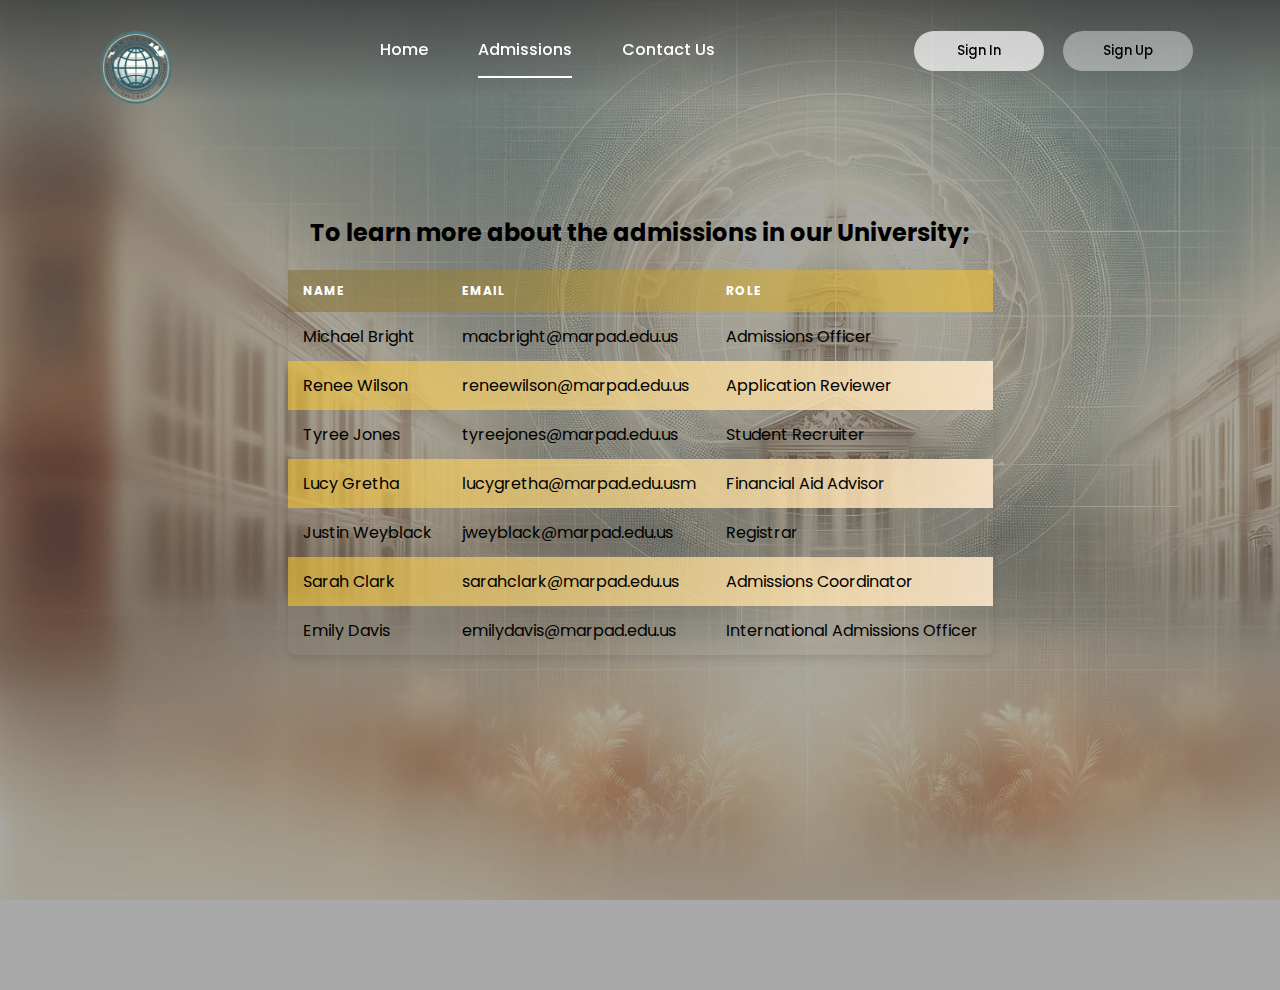
<file: admissions.html>
<!DOCTYPE html>
<html lang="en">
<head>
    <meta charset="UTF-8">
    <meta name="viewport" content="width=device-width, initial-scale=1.0">
    <link href='https://unpkg.com/boxicons@2.1.4/css/boxicons.min.css' rel='stylesheet'>
    <link rel="stylesheet" href="style.css">
    <title>Marpad University</title>
</head>

<body>
 <div class="wrapper">
    <nav class="nav">
        <div class="nav-logo">
            <img src="logo.png" alt="LOGO">
        </div>
        <div class="nav-menu" id="navMenu">
            <ul>
                <li><a href="page.html" class="link">Home</a></li>
                <li><a href="admissions.html" class="link active">Admissions</a></li>
                <li><a href="contactus.html" class="link">Contact Us</a></li>
            </ul>
        </div>
        <div class="nav-button">
            <button class="btn white-btn" id="loginBtn" onclick="login()">Sign In</button>
            <button class="btn" id="registerBtn" onclick="register()">Sign Up</button>
        </div>
        
        <div class="nav-menu-btn">
            <i class="bx bx-menu" onclick="myMenuFunction()"></i>
        </div>
    </nav>
    
    <div class="table-container">
        <h2 class="baslik">To learn more about the admissions in our University;</h2>
        <table>
          <thead>
            <tr>
              <th>Name</th>
              <th>Email</th>
              <th>Role</th>
            </tr>
          </thead>
          <tbody>
            <tr>
              <td>Michael Bright</td>
              <td>macbright@marpad.edu.us</td>
              <td>Admissions Officer</td>
            </tr>
            <tr>
              <td>Renee Wilson</td>
              <td>reneewilson@marpad.edu.us</td>
              <td>Application Reviewer</td>
            </tr>
            <tr>
              <td>Tyree Jones</td>
              <td>tyreejones@marpad.edu.us</td>
              <td>Student Recruiter</td>
            </tr>
            <tr>
              <td>Lucy Gretha</td>
              <td>lucygretha@marpad.edu.usm</td>
              <td>Financial Aid Advisor</td>
            </tr>
            <tr>
              <td>Justin Weyblack</td>
              <td>jweyblack@marpad.edu.us</td>
              <td>Registrar</td>
            </tr>
            <tr>
              <td>Sarah Clark</td>
              <td>sarahclark@marpad.edu.us</td>
              <td>Admissions Coordinator</td>
            </tr>
            <tr>
              <td>Emily Davis</td>
              <td>emilydavis@marpad.edu.us</td>
              <td>International Admissions Officer</td>
            </tr>
          </tbody>
        </table>
      </div>     
</div>   


<script>
   
   function myMenuFunction() {
    var i = document.getElementById("navMenu");

    if(i.className === "nav-menu") {
        i.className += " responsive";
    } else {
        i.className = "nav-menu";
    }
   }
 
</script>

<script>
    function login() {
      window.location.href = "index.html";
    }
</script>

<script>
    function register() {
        window.location.href = "index.html"
    }
</script>

<script>
    document.addEventListener("DOMContentLoaded", function() {
     let currentLocation = location.pathname;
     let links = document.querySelectorAll('.link');
     
     links.forEach(function(link) {
         if (link.getAttribute('href') === currentLocation) {
             link.classList.add('active');
         }
     });
 });
 
 
</script>

</body>
</html>
</file>
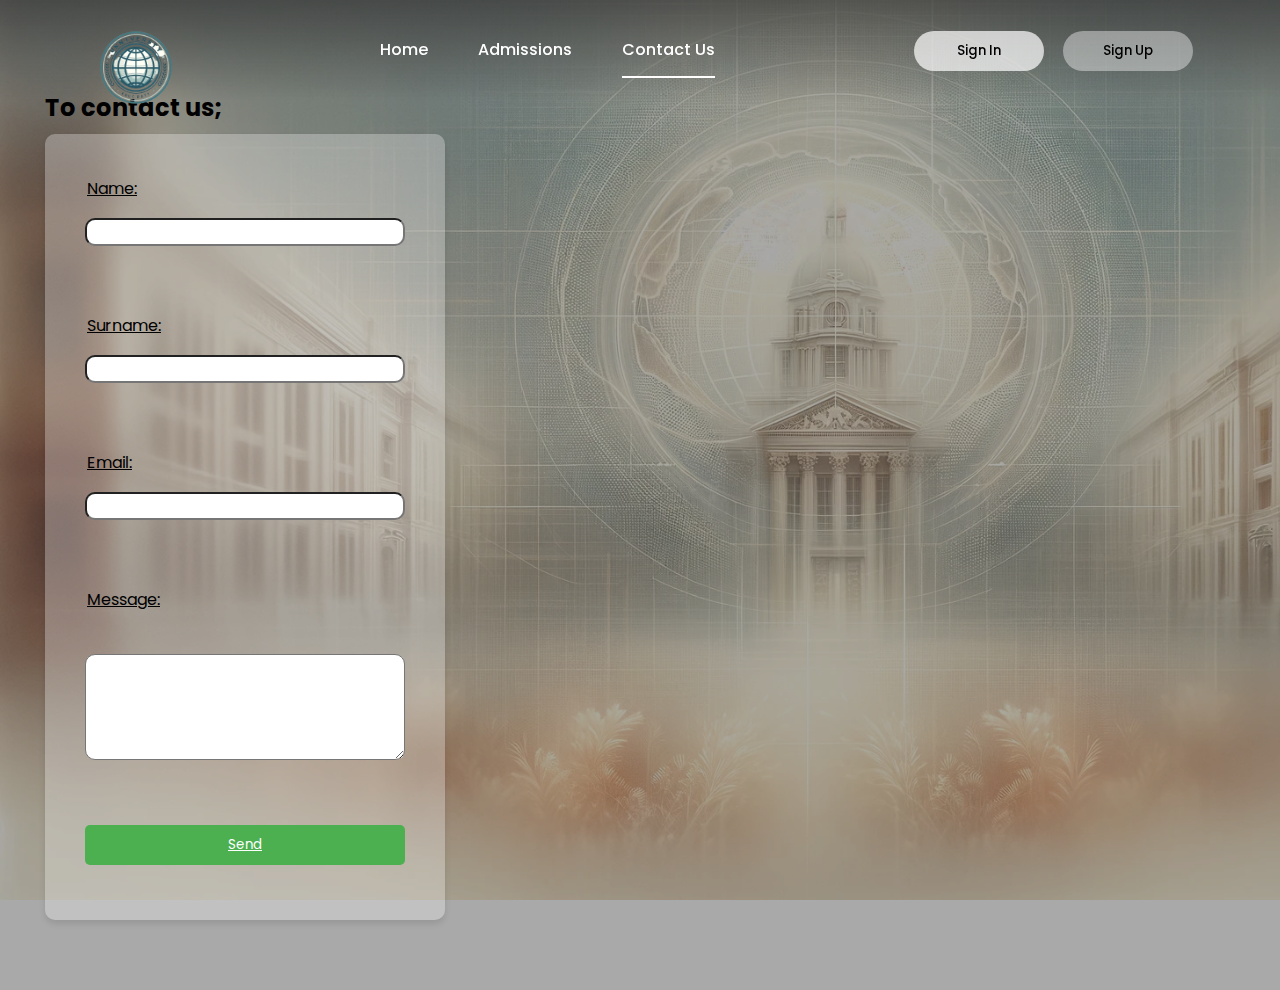
<file: contactus.html>
<!DOCTYPE html>
<html lang="en">
<head>
    <meta charset="UTF-8">
    <meta name="viewport" content="width=device-width, initial-scale=1.0">
    <link href='https://unpkg.com/boxicons@2.1.4/css/boxicons.min.css' rel='stylesheet'>
    <link rel="stylesheet" href="style.css">
    <title>Marpad University</title>
</head>

<body>
 <div class="wrapper">
    <nav class="nav">
        <div class="nav-logo">
            <img src="logo.png" alt="LOGO">
        </div>
        <div class="nav-menu" id="navMenu">
            <ul>
                <li><a href="page.html" class="link">Home</a></li>
                <li><a href="admissions.html" class="link">Admissions</a></li>
                <li><a href="contactus.html" class="link active">Contact Us</a></li>
            </ul>
        </div>
        <div class="nav-button">
            <button class="btn white-btn" id="loginBtn" onclick="login()">Sign In</button>
            <button class="btn" id="registerBtn" onclick="register()">Sign Up</button>
        </div>
        
        <div class="nav-menu-btn">
            <i class="bx bx-menu" onclick="myMenuFunction()"></i>
        </div>
    </nav>

    <div class="cont33">
   
    <div class="form-cont">
     <h2>To contact us;</h2>
        <form action="mailto:youremail@example.com" method="post" enctype="text/plain" class="email-form">
            <label for="name">Name:</label>
            <input type="text" id="name" name="name" required><br><br>

            <label for="surname">Surname:</label>
            <input type="text" id="surname" name="surname" required><br><br>
            
            <label for="email">Email:</label>
            <input type="email" id="email" name="email" required><br><br>
            
            <label for="message">Message:</label><br>
            <textarea id="message" name="message" rows="5" cols="30" required></textarea><br><br>
            
            <input type="submit" value="Send">
        </form>
    </div>
    
    <div class="iframe-cont">
        <iframe
    src="https://www.google.com/maps/embed?pb=!1m18!1m12!1m3!1d3013.3528703668994!2d29.389542376852805!3d40.951847971358575!2m3!1f0!2f0!3f0!3m2!1i1024!2i768!4f13.1!3m3!1m2!1s0x14cad7b50f100fcb%3A0x4bfe6a3dfc7c6a76!2s%C4%B0stanbul%20Okan%20%C3%9Cniversitesi!5e0!3m2!1str!2str!4v1703066216621!5m2!1str!2str"
    width="600" height="450" style="border:0;" allowfullscreen="" loading="lazy" referrerpolicy="no-referrer-when-downgrade"></iframe>
    </div>
    </div>
    
</div>   


<script>
   
   function myMenuFunction() {
    var i = document.getElementById("navMenu");

    if(i.className === "nav-menu") {
        i.className += " responsive";
    } else {
        i.className = "nav-menu";
    }
   }
 
</script>

<script>
    function login() {
      window.location.href = "index.html";
    }
</script>

<script>
    function register() {
        window.location.href = "index.html"
    }
</script>

<script>
    document.addEventListener("DOMContentLoaded", function() {
     let currentLocation = location.pathname;
     let links = document.querySelectorAll('.link');
     
     links.forEach(function(link) {
         if (link.getAttribute('href') === currentLocation) {
             link.classList.add('active');
         }
     });
 });
 
 
</script>

</body>
</html>
</file>
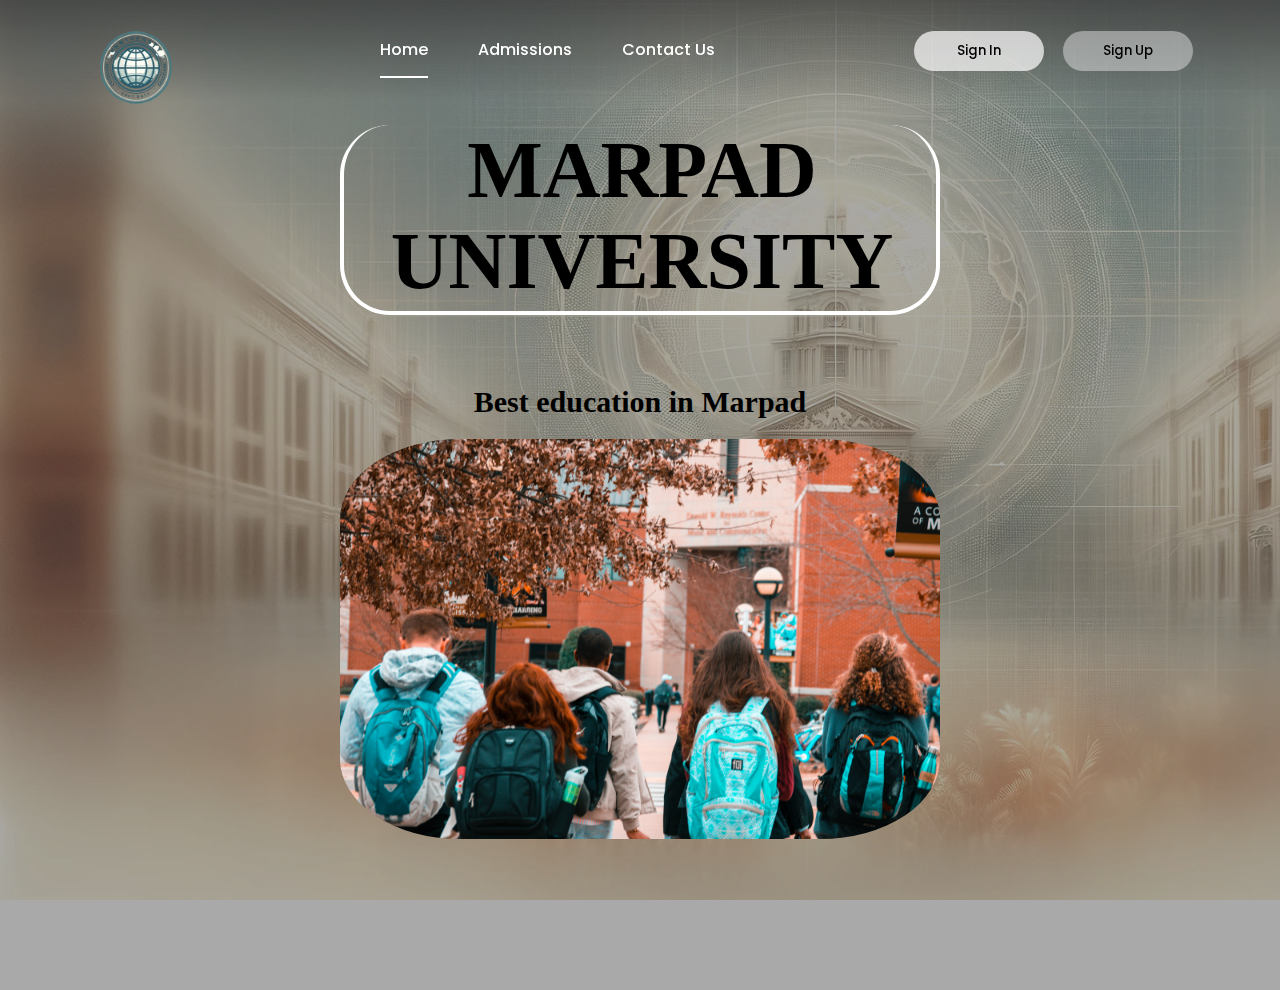
<file: page.html>
<!DOCTYPE html>
<html lang="en">
<head>
    <meta charset="UTF-8">
    <meta name="viewport" content="width=device-width, initial-scale=1.0">
    <link href='https://unpkg.com/boxicons@2.1.4/css/boxicons.min.css' rel='stylesheet'>
    <link rel="stylesheet" href="style.css">
    <title>Marpad University</title>
</head>

<body>
 <div class="wrapper">
    <nav class="nav">
        <div class="nav-logo">
            <img src="logo.png" alt="LOGO">
        </div>
        <div class="nav-menu" id="navMenu">
            <ul>
                <li><a href="index.html" class="link active">Home</a></li>
                <li><a href="admissions.html" class="link">Admissions</a></li>
                <li><a href="contactus.html" class="link">Contact Us</a></li>
            </ul>
        </div>
        <div class="nav-button">
            <button class="btn white-btn" id="loginBtn" onclick="login()">Sign In</button>
            <button class="btn" id="registerBtn" onclick="register()">Sign Up</button>
        </div>
        
        <div class="nav-menu-btn">
            <i class="bx bx-menu" onclick="myMenuFunction()"></i>
        </div>
    </nav>

    <div class="showcase-area">
        <h1>MARPAD UNIVERSITY</h1>
        <h2>Best education in Marpad</h2>
        <img src="banner.jpg" class="hvr" alt="">
    </div>  
</div>   


<script>
   
   function myMenuFunction() {
    var i = document.getElementById("navMenu");

    if(i.className === "nav-menu") {
        i.className += " responsive";
    } else {
        i.className = "nav-menu";
    }
   }
 
</script>

<script>
    function login() {
      window.location.href = "index.html";
    }
</script>

<script>
    function register() {
        window.location.href = "index.html"
    }
</script>


</body>
</html>
</file>
<file: style.css>
/* POPPINS FONT */
@import url('https://fonts.googleapis.com/css2?family=Poppins:wght@400;500;600;700&display=swap');

*{  
    margin: 0;
    padding: 0;
    box-sizing: border-box;
    font-family: 'Poppins', sans-serif;
}
body{
    background: url("1.png");
    background-size: cover;
    background-repeat: no-repeat;
    background-attachment: fixed;
    overflow: hidden;
}
.wrapper{
    display: flex;
    justify-content: center;
    align-items: center;
    min-height: 110vh;
    background: rgba(39, 39, 39, 0.4);
}
.nav{
    position: fixed;
    top: 0;
    display: flex;
    justify-content: space-around;
    width: 100%;
    height: 100px;
    line-height: 100px;
    background: linear-gradient(rgba(39,39,39, 0.6), transparent);
    z-index: 100;
}
.nav-logo img{
    width: 95px;
    padding-top: 20px;
   
}
.nav-menu ul{
    display: flex;
}
.nav-menu ul li{
    list-style-type: none;
}
.nav-menu ul li .link{
    text-decoration: none;
    font-weight: 500;
    color: #fff;
    padding-bottom: 15px;
    margin: 0 25px;
}
.link:hover, .active{
    border-bottom: 2px solid #fff;
}
.nav-button .btn{
    width: 130px;
    height: 40px;
    font-weight: 500;
    background: rgba(255, 255, 255, 0.4);
    border: none;
    border-radius: 30px;
    cursor: pointer;
    transition: .3s ease;
}
.btn:hover{
    background: rgba(255, 255, 255, 0.3);
}
#registerBtn{
    margin-left: 15px;
}
.btn.white-btn{
    background: rgba(255, 255, 255, 0.7);
}
.btn.btn.white-btn:hover{
    background: rgba(255, 255, 255, 0.5);
}
.nav-menu-btn{
    display: none;
}
.form-box{
    margin-top: -200px;
    position: relative;
    display: flex;
    align-items: center;
    justify-content: center;
    width: 512px;
    height: 420px;
    overflow: hidden;
    z-index: 2;
}
.login-container{
    position: absolute;
    left: 4px;
    width: 500px;
    display: flex;
    flex-direction: column;
    transition: .5s ease-in-out;
}
.register-container{
    position: absolute;
    right: -520px;
    width: 500px;
    display: flex;
    flex-direction: column;
    transition: .5s ease-in-out;
}
header{
    color: #fff;
    font-size: 38px;
    text-align: center;
    padding: 10px 0 30px 0;
}

.top header{
  padding-top: 30px;
}
.two-forms{
    display: flex;
    gap: 10px;
}
.input-field{
    font-size: 15px;
    background: rgba(255, 255, 255, 0.2);
    color: #fff;
    height: 50px;
    width: 100%;
    padding: 0 10px 0 45px;
    border: none;
    border-radius: 30px;
    outline: none;
    transition: .2s ease;
}
.input-field:hover, .input-field:focus{
    background: rgba(255, 255, 255, 0.25);
}
::-webkit-input-placeholder{
    color: #fff;
}
.input-box i{
    position: relative;
    top: -35px;
    left: 17px;
    color: #fff;
}
.submit{
    font-size: 15px;
    font-weight: 500;
    color: black;
    height: 45px;
    width: 100%;
    border: none;
    border-radius: 30px;
    outline: none;
    background: rgba(255, 255, 255, 0.7);
    cursor: pointer;
    transition: .3s ease-in-out;
}

.reg{
  margin-bottom: 19px;
}
.submit:hover{
    background: rgba(255, 255, 255, 0.5);
    box-shadow: 1px 5px 7px 1px rgba(0, 0, 0, 0.2);
}
.two-col{
    display: flex;
    justify-content: space-between;
    color: #fff;
    font-size: small;
    margin-top: 10px;
}

/*--------------------------------PAGE-SPECIAL-START---------------------------------*/
.showcase-area {
    width: 600px;
    height: 100px;
    margin-bottom: 640px;
    align-items: center;
}
.showcase-area h1{
    text-align: center;
    margin-bottom: 70px;
    padding-left: 4px;
    padding-bottom: 4px;
    font-family: Georgia, 'Times New Roman', Times, serif;
    font-size: 80px;
    border: 4px solid rgb(255, 255, 255);
    border-top: none;
    border-radius: 50px;
    
}
.showcase-area h2{
    text-align: center;
    padding-bottom: 20px;
    font-family: Georgia, 'Times New Roman', Times, serif;
    font-size: 30px;
}
.showcase-area img{
    width: 100%;
    border-radius: 20%;
    transition: box-shadow 0.3s ease;
}
.showcase-area img:hover{
    box-shadow: 0px 100px 100px 0px rgba(0, 0, 0, 0.283);
}
/*--------------------------------PAGE-SPECIAL-END---------------------------------*/


  
  /*-----------------------------------ADMİSSİONS-SPECIAL-START--------------------------------*/
  .table-container {
    font-family: Arial, sans-serif;
    margin: 20px;
    margin-bottom: 140px;
    border-radius: 8px;
    overflow: hidden;
    box-shadow: 0 4px 8px rgba(0, 0, 0, 0.1);
  }

  .baslik{
    padding-bottom: 20px;
    text-align: center;
  }
  
  table {
    width: 100%;
    border-collapse: collapse;
    background-color: transparent;
  }
  
  thead {
    background: linear-gradient(to right, rgba(122, 101, 38, 0.465), rgba(244, 196, 48, 0.6));
    color: #fff;
  }
  
  th,
  td {
    padding: 12px 15px;
    text-align: left;
  }
  
  th {
    text-transform: uppercase;
    font-size: 12px;
    letter-spacing: 1px;
    font-weight: bold;
  }
  
  tbody tr:nth-child(even) {
    background: linear-gradient(to right, rgba(244, 196, 48, 0.6), rgba(252, 230, 202, 0.9));
  }
  
  tbody tr:hover {
    background: linear-gradient(to right, rgba(252, 230, 202, 0.9), rgba(244, 196, 48, 0.6));
    color: #fff;
  }

  /*-------------------------------------ADMISSIONS-SPECIAL-END---------------------------------*/
  
  /*-------------------------------------CONTACTUS-SPECIAL-START--------------------------------*/


.cont33{
display: grid;
  grid-template-columns: repeat(2, 1fr);
  gap: 10px;
}

.form-cont{
    width: 400px;
   margin-left: 10px;
   margin-top: 20px;
   
}

.iframe-cont{
    padding-top: 160px;
}

.email-form {
    background-color: #f7f7f750;
    padding: 40px;
    margin-top: 9px;
    border-radius: 10px;
    box-shadow: 0 4px 6px rgba(0, 0, 0, 0.1);
    width: 100%;
    transition: .8s ease;
}

.email-form:hover{
background-color: #7ca37e3a;
}

.email-form label,
.email-form input,
.email-form textarea {
    display: block;
    width: 100%;
    margin-bottom: 15px;
    text-decoration: underline;
    border-radius: 10px;
    padding: 2px;
}

.email-form input[type="submit"] {
    background-color: #4CAF50;
    color: white;
    padding: 10px 20px;
    border: none;
    border-radius: 5px;
    cursor: pointer;
    transition:  0.5s ease;
}

.email-form input[type="submit"]:hover {
    background-color: #45a049;
    border-radius: 20px;
}

  /*-------------------------------------CONTACTUS-SPECIAL-END--------------------------------*/
  
.two-col .one{
    display: flex;
    gap: 5px;
}
.two label a{
    text-decoration: none;
    color: #fff;
}
.two label a:hover{
    text-decoration: underline;
}
@media only screen and (max-width: 786px){
    .nav-button{
        display: none;
    }
    .nav-menu.responsive{
        top: 100px;
    }
    .nav-menu{
        position: absolute;
        top: -800px;
        display: flex;
        justify-content: center;
        background: rgba(255, 255, 255, 0.2);
        width: 100%;
        height: 90vh;
        backdrop-filter: blur(20px);
        transition: .3s;
    }
    .nav-menu ul{
        flex-direction: column;
        text-align: center;
    }
    .nav-menu-btn{
        display: block;
    }
    .nav-menu-btn i{
        font-size: 25px;
        color: #fff;
        padding: 10px;
        background: rgba(255, 255, 255, 0.2);
        border-radius: 50%;
        cursor: pointer;
        transition: .3s;
    }
    .nav-menu-btn i:hover{
        background: rgba(255, 255, 255, 0.15);
    }
}
@media only screen and (max-width: 540px) {
    .wrapper{
        min-height: 100vh;
    }
    .form-box{
        width: 100%;
        height: 500px;
    }
    .register-container, .login-container{
        width: 100%;
        padding: 0 20px;
    }
    .register-container .two-forms{
        flex-direction: column;
        gap: 0;
    }
}
</file>
